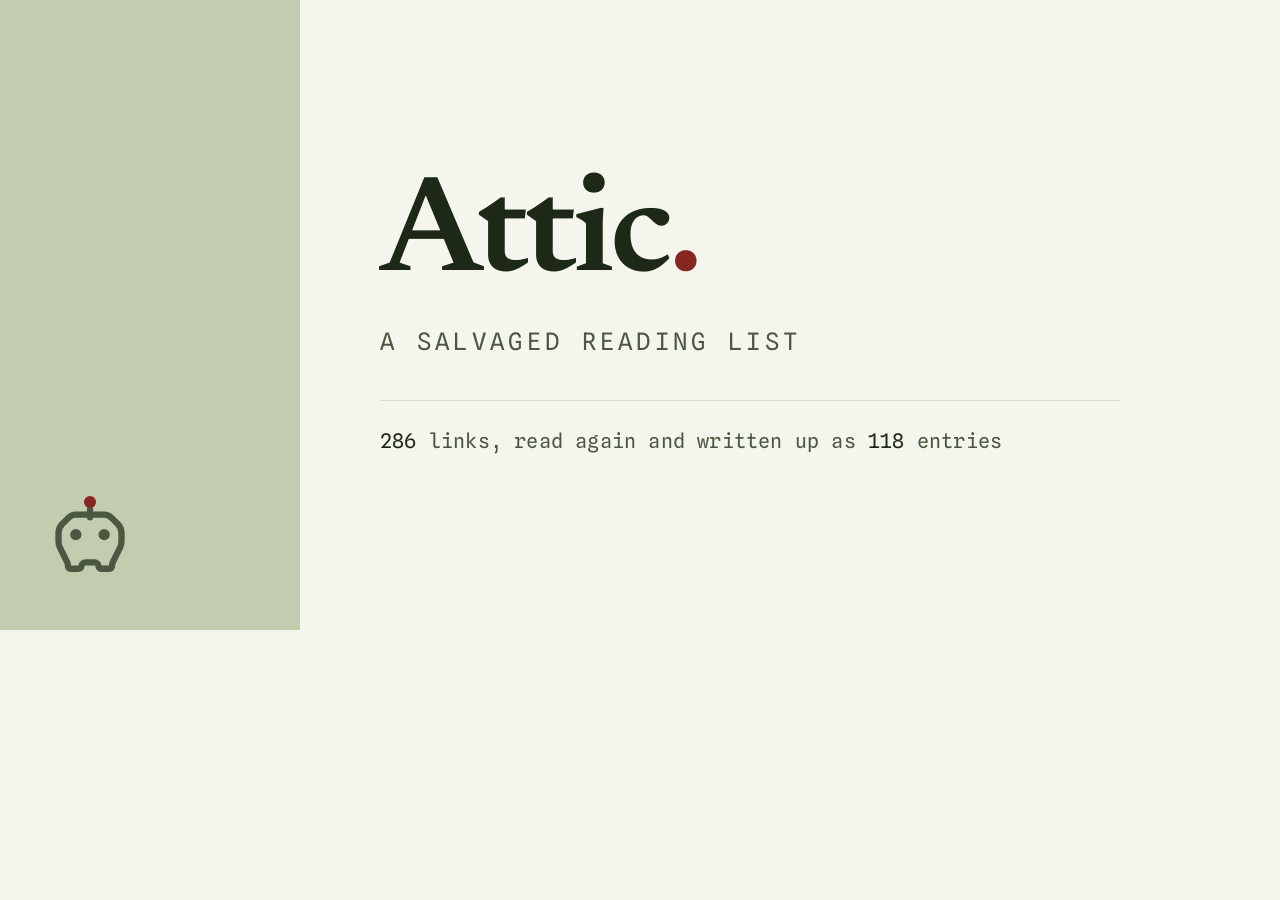
<file: brand/og-card.html>
<!doctype html>
<html lang="en">
<head>
<!-- Self-contained: Newsreader 400/600 and Spline Sans Mono 400 are inlined below
     as base64 woff2, lifted from the site's own fonts.css. Renders identically on
     any machine, with or without those fonts installed.
     font-weight:700 on the wordmark is deliberate: it matches .brand h1 on the site,
     and since no 700 face exists it resolves to the 600 face, with no synthetic bold.
     Render at 1200x630, deviceScaleFactor 1. -->

<meta charset="utf-8">
<style>
@font-face{font-family:'Newsreader';font-style:normal;font-weight:400;font-display:swap;src:url([data-uri]) format('woff2')}
@font-face{font-family:'Newsreader';font-style:normal;font-weight:600;font-display:swap;src:url([data-uri]) format('woff2')}
@font-face{font-family:'Spline Sans Mono';font-style:normal;font-weight:400;font-display:swap;src:url([data-uri]) format('woff2')}

/* Madder, light. Same tokens as the site. */
:root{
  --paper:#F4F5EC; --band:#C3CCAE; --ink:#1D2816; --ink3:#4B5740;
  --accent:#862721; --rule:rgba(29,40,22,.14);
  --peri-bulb:var(--accent);
}
*{box-sizing:border-box;margin:0;padding:0}
html,body{width:1200px;height:630px;overflow:hidden}
body{display:flex;background:var(--paper);
  font-family:'Spline Sans Mono',ui-monospace,monospace;-webkit-font-smoothing:antialiased}

.band{width:300px;flex:0 0 300px;background:var(--band);
  display:flex;flex-direction:column;justify-content:flex-end;padding:56px 48px}
.band .peri{color:var(--ink3)}
.band svg{display:block}

.main{flex:1 1 auto;display:flex;flex-direction:column;justify-content:center;
  padding:0 80px}
h1{font-family:'Newsreader',Georgia,serif;font-weight:700;font-size:136px;
  line-height:.9;letter-spacing:-.03em;color:var(--ink)}
h1 .dot{color:var(--accent)}
.tag{font-size:24px;letter-spacing:.18em;text-transform:uppercase;
  color:var(--ink3);margin-top:28px}
.rule{height:1px;background:var(--rule);margin:44px 0 0}
.meta{font-size:20px;letter-spacing:.01em;color:var(--ink3);margin-top:28px;
  font-variant-numeric:tabular-nums;white-space:nowrap}
.meta b{color:var(--ink);font-weight:400}
</style>
</head>
<body>
  <div class="band">
    <span class="peri">
      <svg viewBox="0 0 32 32" width="84" height="84" fill="none" aria-hidden="true">
        <g stroke="currentColor" stroke-width="2.4" stroke-linecap="round" stroke-linejoin="round">
          <path d="M 7.83 10.54 A 4 4 0 0 1 10.63 9.4 L 21.37 9.4 A 4 4 0 0 1 24.17 10.54 L 26.5 12.83 A 5 5 0 0 1 28 16.4 L 28 19.63 A 5 5 0 0 1 27.48 21.85 L 24.67 27.56 A 2.6 2.6 0 0 0 24.4 28.71 L 24.4 29.05 A 0.95 0.95 0 0 1 23.45 30 L 20.5 30 A 1.3 1.3 0 0 1 19.22 28.91 L 19.2 28.8 A 1.44 1.44 0 0 0 17.78 27.6 L 14.22 27.6 A 1.44 1.44 0 0 0 12.8 28.8 L 12.78 28.91 A 1.3 1.3 0 0 1 11.5 30 L 8.55 30 A 0.95 0.95 0 0 1 7.6 29.05 L 7.6 28.71 A 2.6 2.6 0 0 0 7.33 27.56 L 4.52 21.85 A 5 5 0 0 1 4 19.63 L 4 16.4 A 5 5 0 0 1 5.5 12.83 Z"/>
          <path d="M 16 10.4 L 16 7.4"/>
          <path d="M 10.6 17 h 0.01 M 21.4 17 h 0.01" stroke-width="4.3"/>
        </g>
        <circle cx="16" cy="4.6" r="2.3" fill="var(--peri-bulb)"/>
      </svg>
    </span>
  </div>

  <div class="main">
    <h1>Attic<span class="dot">.</span></h1>
    <p class="tag">A salvaged reading list</p>
    <div class="rule"></div>
    <p class="meta"><b>286</b> links, read again and written up as <b>118</b> entries</p>
  </div>
</body>
</html>
</file>
